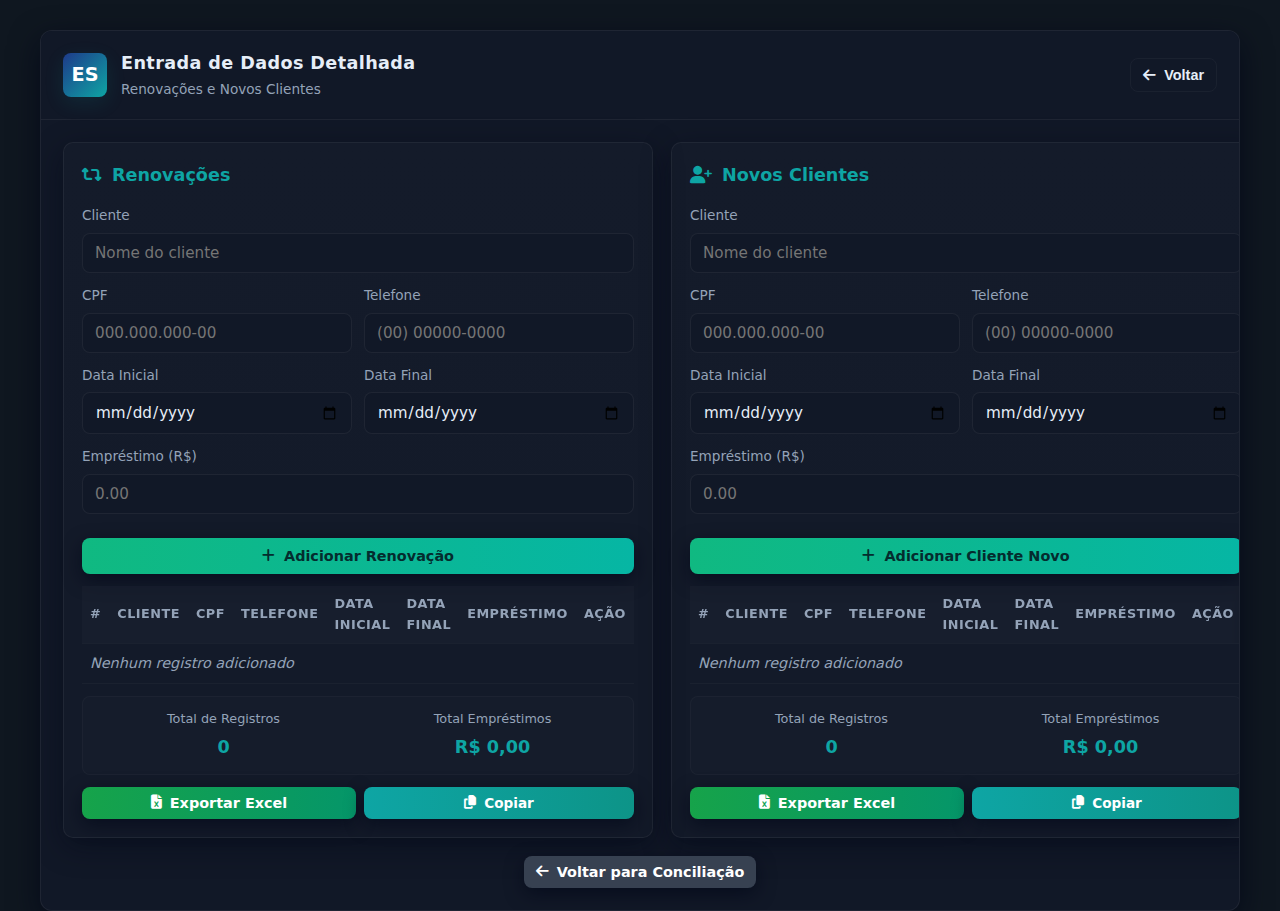
<file: data_entry.html>
<!DOCTYPE html>
<html lang="pt-BR">
<head>
  <meta charset="UTF-8">
  <meta name="viewport" content="width=device-width, initial-scale=1.0">
  <meta name="description" content="Entrada de Dados Detalhada - ESPARTANO 2">
  <title>Entrada de Dados Detalhada - ESPARTANO</title>

  <link href="https://cdnjs.cloudflare.com/ajax/libs/font-awesome/6.5.0/css/all.min.css" rel="stylesheet">
  
  <link rel="stylesheet" href="styles.css">
  <style>
    .data-entry-container {
      display: grid;
      grid-template-columns: 1fr 1fr;
      gap: 18px;
      margin-bottom: 18px;
    }

    .entry-section {
      background: linear-gradient(180deg, rgba(255, 255, 255, 0.015), rgba(255, 255, 255, 0.01));
      border-radius: 10px;
      padding: 18px;
      border: 1px solid var(--border);
      box-shadow: var(--shadow-md);
    }

    .entry-section h2 {
      margin: 0 0 16px 0;
      color: var(--accent);
      font-size: 1.1rem;
      display: flex;
      align-items: center;
      gap: 10px;
      font-weight: 700;
    }

    .form-row {
      display: grid;
      grid-template-columns: 1fr 1fr;
      gap: 12px;
      margin-bottom: 12px;
    }

    .form-row.full {
      grid-template-columns: 1fr;
    }

    .form-group {
      display: flex;
      flex-direction: column;
    }

    .form-group label {
      font-size: 0.85rem;
      color: var(--muted);
      margin-bottom: 6px;
      font-weight: 500;
    }

    .form-group input {
      width: 100%;
      padding: 10px 12px;
      border-radius: 8px;
      background: var(--card);
      color: var(--white);
      border: 1px solid var(--border);
      font-size: 0.95rem;
      transition: var(--transition);
      font-family: inherit;
    }

    .form-group input:focus {
      outline: 2px solid rgba(14, 165, 164, 0.12);
      border-color: rgba(14, 165, 164, 0.2);
      background: rgba(17, 24, 39, 0.8);
    }

    .form-group input:hover {
      border-color: rgba(255, 255, 255, 0.1);
    }

    .btn-add-row {
      background: linear-gradient(90deg, var(--success), #06b6a4);
      color: #042c2e;
      width: 100%;
      justify-content: center;
      padding: 10px 16px;
      margin-top: 12px;
    }

    .btn-add-row:hover {
      background: linear-gradient(90deg, #059669, #0d9488);
    }

    .data-table {
      width: 100%;
      border-collapse: collapse;
      margin-top: 12px;
      font-size: 0.9rem;
      color: var(--white);
      overflow-x: auto;
    }

    .data-table thead th {
      background: rgba(255, 255, 255, 0.02);
      color: var(--muted);
      font-weight: 700;
      font-size: 0.8rem;
      padding: 8px;
      text-align: left;
      border-bottom: 1px solid rgba(255, 255, 255, 0.03);
      text-transform: uppercase;
      letter-spacing: 0.5px;
    }

    .data-table tbody td {
      padding: 8px;
      border-bottom: 1px solid rgba(255, 255, 255, 0.03);
      vertical-align: middle;
    }

    .data-table tbody tr:nth-child(even) {
      background: rgba(255, 255, 255, 0.012);
    }

    .data-table tbody tr:hover {
      background: rgba(255, 255, 255, 0.03);
    }

    .btn-delete-row {
      background: #b91c1c;
      padding: 4px 8px;
      font-size: 0.8rem;
    }

    .btn-delete-row:hover {
      background: #991b1b;
    }

    .action-buttons {
      display: flex;
      gap: 8px;
      margin-top: 12px;
      flex-wrap: wrap;
    }

    .btn-export {
      background: linear-gradient(90deg, #16a34a, #059669);
      flex: 1;
      justify-content: center;
    }

    .btn-export:hover {
      background: linear-gradient(90deg, #15803d, #047857);
    }

    .btn-copy {
      background: linear-gradient(90deg, #0ea5a4, #0d9488);
      flex: 1;
      justify-content: center;
    }

    .btn-copy:hover {
      background: linear-gradient(90deg, #0d9488, #14b8a6);
    }

    .btn-back {
      background: #374151;
      flex: 1;
      justify-content: center;
    }

    .btn-back:hover {
      background: #4b5563;
    }

    .stats-row {
      display: grid;
      grid-template-columns: 1fr 1fr;
      gap: 12px;
      margin-top: 12px;
      padding: 12px;
      background: rgba(255, 255, 255, 0.01);
      border-radius: 8px;
      border: 1px solid rgba(255, 255, 255, 0.03);
    }

    .stat-item {
      text-align: center;
    }

    .stat-label {
      color: var(--muted);
      font-size: 0.8rem;
      margin-bottom: 4px;
    }

    .stat-value {
      color: var(--accent);
      font-weight: 700;
      font-size: 1.1rem;
    }

    .empty-message {
      text-align: center;
      padding: 20px;
      color: var(--muted);
      font-style: italic;
    }

    .success-message {
      background: rgba(16, 185, 129, 0.1);
      border: 1px solid rgba(16, 185, 129, 0.3);
      color: #10b981;
      padding: 10px 12px;
      border-radius: 8px;
      margin-bottom: 12px;
      display: none;
      font-size: 0.9rem;
    }

    .success-message.show {
      display: block;
      animation: slideIn 0.3s ease-in-out;
    }

    @keyframes slideIn {
      from {
        opacity: 0;
        transform: translateY(-10px);
      }
      to {
        opacity: 1;
        transform: translateY(0);
      }
    }

    @media (max-width: 1024px) {
      .data-entry-container {
        grid-template-columns: 1fr;
      }
    }

    @media (max-width: 768px) {
      .form-row {
        grid-template-columns: 1fr;
      }

      .data-table {
        font-size: 0.8rem;
      }

      .data-table thead th,
      .data-table tbody td {
        padding: 6px;
      }

      .action-buttons {
        flex-direction: column;
      }

      .btn-export,
      .btn-copy,
      .btn-back {
        flex: 1;
      }
    }
  </style>
</head>
<body>
  <div class="wrap">
    <header class="app-header">
      <div class="title">
        <div class="logo">ES</div>
        <div>
          <h1>Entrada de Dados Detalhada</h1>
          <div class="subtitle">Renovações e Novos Clientes</div>
        </div>
      </div>

      <div class="header-actions">
        <button title="Voltar para Conciliação" onclick="window.location.href='index.html'">
          <i class="fa-solid fa-arrow-left"></i> Voltar
        </button>
      </div>
    </header>

    <main style="display: block; padding: 22px;">
      <div class="data-entry-container">
        <!-- SEÇÃO RENOVAÇÃO -->
        <div class="entry-section">
          <h2><i class="fa-solid fa-retweet"></i> Renovações</h2>
          
          <div class="success-message" id="successRenovacao"></div>

          <div class="form-row full">
            <div class="form-group">
              <label for="cliente_renov">Cliente</label>
              <input type="text" id="cliente_renov" placeholder="Nome do cliente">
            </div>
          </div>

          <div class="form-row">
            <div class="form-group">
              <label for="cpf_renov">CPF</label>
              <input type="text" id="cpf_renov" placeholder="000.000.000-00">
            </div>
            <div class="form-group">
              <label for="telefone_renov">Telefone</label>
              <input type="text" id="telefone_renov" placeholder="(00) 00000-0000">
            </div>
          </div>

          <div class="form-row">
            <div class="form-group">
              <label for="dataInicial_renov">Data Inicial</label>
              <input type="date" id="dataInicial_renov" onchange="preencherDataFinal('renov')">
            </div>
            <div class="form-group">
              <label for="dataFinal_renov">Data Final</label>
              <input type="date" id="dataFinal_renov">
            </div>
          </div>

          <div class="form-row full">
            <div class="form-group">
              <label for="emprestimo_renov">Empréstimo (R$)</label>
              <input type="number" id="emprestimo_renov" placeholder="0.00" step="0.01">
            </div>
          </div>

          <button class="btn btn-add-row" onclick="adicionarRenovacao()">
            <i class="fa-solid fa-plus"></i> Adicionar Renovação
          </button>

          <div style="overflow-x: auto;">
            <table class="data-table" id="tabelaRenovacao">
              <thead>
                <tr>
                  <th>#</th>
                  <th>Cliente</th>
                  <th>CPF</th>
                  <th>Telefone</th>
                  <th>Data Inicial</th>
                  <th>Data Final</th>
                  <th>Empréstimo</th>
                  <th>Ação</th>
                </tr>
              </thead>
              <tbody id="corpoRenovacao">
                <tr class="empty-message">
                  <td colspan="8">Nenhum registro adicionado</td>
                </tr>
              </tbody>
            </table>
          </div>

          <div class="stats-row">
            <div class="stat-item">
              <div class="stat-label">Total de Registros</div>
              <div class="stat-value" id="totalRenovacao">0</div>
            </div>
            <div class="stat-item">
              <div class="stat-label">Total Empréstimos</div>
              <div class="stat-value" id="totalEmprestimoRenovacao">R$ 0,00</div>
            </div>
          </div>

          <div class="action-buttons">
            <button class="btn btn-export" onclick="exportarExcelRenovacao()">
              <i class="fa-solid fa-file-excel"></i> Exportar Excel
            </button>
            <button class="btn btn-copy" onclick="copiarClipboardRenovacao()">
              <i class="fa-solid fa-copy"></i> Copiar
            </button>
          </div>
        </div>

        <!-- SEÇÃO CLIENTE NOVO -->
        <div class="entry-section">
          <h2><i class="fa-solid fa-user-plus"></i> Novos Clientes</h2>
          
          <div class="success-message" id="successNovo"></div>

          <div class="form-row full">
            <div class="form-group">
              <label for="cliente_novo">Cliente</label>
              <input type="text" id="cliente_novo" placeholder="Nome do cliente">
            </div>
          </div>

          <div class="form-row">
            <div class="form-group">
              <label for="cpf_novo">CPF</label>
              <input type="text" id="cpf_novo" placeholder="000.000.000-00">
            </div>
            <div class="form-group">
              <label for="telefone_novo">Telefone</label>
              <input type="text" id="telefone_novo" placeholder="(00) 00000-0000">
            </div>
          </div>

          <div class="form-row">
            <div class="form-group">
              <label for="dataInicial_novo">Data Inicial</label>
              <input type="date" id="dataInicial_novo" onchange="preencherDataFinal('novo')">
            </div>
            <div class="form-group">
              <label for="dataFinal_novo">Data Final</label>
              <input type="date" id="dataFinal_novo">
            </div>
          </div>

          <div class="form-row full">
            <div class="form-group">
              <label for="emprestimo_novo">Empréstimo (R$)</label>
              <input type="number" id="emprestimo_novo" placeholder="0.00" step="0.01">
            </div>
          </div>

          <button class="btn btn-add-row" onclick="adicionarClienteNovo()">
            <i class="fa-solid fa-plus"></i> Adicionar Cliente Novo
          </button>

          <div style="overflow-x: auto;">
            <table class="data-table" id="tabelaNovo">
              <thead>
                <tr>
                  <th>#</th>
                  <th>Cliente</th>
                  <th>CPF</th>
                  <th>Telefone</th>
                  <th>Data Inicial</th>
                  <th>Data Final</th>
                  <th>Empréstimo</th>
                  <th>Ação</th>
                </tr>
              </thead>
              <tbody id="corpoNovo">
                <tr class="empty-message">
                  <td colspan="8">Nenhum registro adicionado</td>
                </tr>
              </tbody>
            </table>
          </div>

          <div class="stats-row">
            <div class="stat-item">
              <div class="stat-label">Total de Registros</div>
              <div class="stat-value" id="totalNovo">0</div>
            </div>
            <div class="stat-item">
              <div class="stat-label">Total Empréstimos</div>
              <div class="stat-value" id="totalEmprestimoNovo">R$ 0,00</div>
            </div>
          </div>

          <div class="action-buttons">
            <button class="btn btn-export" onclick="exportarExcelNovo()">
              <i class="fa-solid fa-file-excel"></i> Exportar Excel
            </button>
            <button class="btn btn-copy" onclick="copiarClipboardNovo()">
              <i class="fa-solid fa-copy"></i> Copiar
            </button>
          </div>
        </div>
      </div>

      <div style="margin-top: 18px; text-align: center;">
        <button class="btn btn-back" onclick="window.location.href='index.html'">
          <i class="fa-solid fa-arrow-left"></i> Voltar para Conciliação
        </button>
      </div>
    </main>
  </div>

  <script>
    // Dados globais
    let dadosRenovacao = [];
    let dadosNovo = [];

    // Formatar moeda
    function formatarMoeda(valor) {
      return new Intl.NumberFormat('pt-BR', {
        style: 'currency',
        currency: 'BRL'
      }).format(valor);
    }

    // Formatar data
    function formatarData(dataStr) {
      if (!dataStr) return '';
      const [ano, mes, dia] = dataStr.split('-');
      return `${dia}/${mes}/${ano}`;
    }

    // Mostrar mensagem de sucesso
    function mostrarSucesso(elementId, mensagem) {
      const el = document.getElementById(elementId);
      el.textContent = mensagem;
      el.classList.add('show');
      setTimeout(() => el.classList.remove('show'), 3000);
    }

    // Preencher Data Final automaticamente (Data Inicial + 19 dias)
    function preencherDataFinal(prefixo) {
      const dataInicialInput = document.getElementById(`dataInicial_${prefixo}`);
      const dataFinalInput = document.getElementById(`dataFinal_${prefixo}`);
      
      if (dataInicialInput.value) {
        const dataInicial = new Date(dataInicialInput.value + 'T00:00:00');
        const dataFinal = new Date(dataInicial);
        dataFinal.setDate(dataFinal.getDate() + 19);
        
        const ano = dataFinal.getFullYear();
        const mes = String(dataFinal.getMonth() + 1).padStart(2, '0');
        const dia = String(dataFinal.getDate()).padStart(2, '0');
        
        dataFinalInput.value = `${ano}-${mes}-${dia}`;
      }
    }

    // Limpar formulário
    function limparFormulario(prefixo) {
      document.getElementById(`cliente_${prefixo}`).value = '';
      document.getElementById(`cpf_${prefixo}`).value = '';
      document.getElementById(`telefone_${prefixo}`).value = '';
      document.getElementById(`dataInicial_${prefixo}`).value = '';
      document.getElementById(`dataFinal_${prefixo}`).value = '';
      document.getElementById(`emprestimo_${prefixo}`).value = '';
    }

    // Atualizar estatísticas
    function atualizarStats(tipo) {
      const dados = tipo === 'renovacao' ? dadosRenovacao : dadosNovo;
      const totalEl = document.getElementById(`total${tipo === 'renovacao' ? 'Renovacao' : 'Novo'}`);
      const totalEmpEl = document.getElementById(`totalEmprestimo${tipo === 'renovacao' ? 'Renovacao' : 'Novo'}`);
      
      const total = dados.length;
      const totalEmp = dados.reduce((sum, item) => sum + parseFloat(item.emprestimo || 0), 0);
      
      totalEl.textContent = total;
      totalEmpEl.textContent = formatarMoeda(totalEmp);
    }

    // Atualizar tabela
    function atualizarTabela(tipo) {
      const dados = tipo === 'renovacao' ? dadosRenovacao : dadosNovo;
      const corpoId = tipo === 'renovacao' ? 'corpoRenovacao' : 'corpoNovo';
      const corpo = document.getElementById(corpoId);

      if (dados.length === 0) {
        corpo.innerHTML = '<tr class="empty-message"><td colspan="8">Nenhum registro adicionado</td></tr>';
        atualizarStats(tipo);
        return;
      }

      corpo.innerHTML = dados.map((item, idx) => `
        <tr>
          <td>${idx + 1}</td>
          <td>${item.cliente}</td>
          <td>${item.cpf}</td>
          <td>${item.telefone}</td>
          <td>${formatarData(item.dataInicial)}</td>
          <td>${formatarData(item.dataFinal)}</td>
          <td>${formatarMoeda(item.emprestimo)}</td>
          <td>
            <button class="btn btn-delete-row" onclick="deletarRegistro('${tipo}', ${idx})">
              <i class="fa-solid fa-trash"></i>
            </button>
          </td>
        </tr>
      `).join('');

      atualizarStats(tipo);
    }

    // Deletar registro
    function deletarRegistro(tipo, idx) {
      if (confirm('Deseja realmente remover este registro?')) {
        if (tipo === 'renovacao') {
          dadosRenovacao.splice(idx, 1);
        } else {
          dadosNovo.splice(idx, 1);
        }
        atualizarTabela(tipo);
        mostrarSucesso(`success${tipo === 'renovacao' ? 'Renovacao' : 'Novo'}`, '✅ Registro removido!');
      }
    }

    // Adicionar renovação
    function adicionarRenovacao() {
      const cliente = document.getElementById('cliente_renov').value.trim();
      const cpf = document.getElementById('cpf_renov').value.trim();
      const telefone = document.getElementById('telefone_renov').value.trim();
      const dataInicial = document.getElementById('dataInicial_renov').value;
      const dataFinal = document.getElementById('dataFinal_renov').value;
      const emprestimo = parseFloat(document.getElementById('emprestimo_renov').value) || 0;

      if (!cliente || !cpf || !telefone || !dataInicial || !dataFinal || emprestimo === 0) {
        alert('⚠️ Preencha todos os campos!');
        return;
      }

      dadosRenovacao.push({ cliente, cpf, telefone, dataInicial, dataFinal, emprestimo });
      atualizarTabela('renovacao');
      limparFormulario('renov');
      mostrarSucesso('successRenovacao', '✅ Renovação adicionada!');
    }

    // Adicionar cliente novo
    function adicionarClienteNovo() {
      const cliente = document.getElementById('cliente_novo').value.trim();
      const cpf = document.getElementById('cpf_novo').value.trim();
      const telefone = document.getElementById('telefone_novo').value.trim();
      const dataInicial = document.getElementById('dataInicial_novo').value;
      const dataFinal = document.getElementById('dataFinal_novo').value;
      const emprestimo = parseFloat(document.getElementById('emprestimo_novo').value) || 0;

      if (!cliente || !cpf || !telefone || !dataInicial || !dataFinal || emprestimo === 0) {
        alert('⚠️ Preencha todos os campos!');
        return;
      }

      dadosNovo.push({ cliente, cpf, telefone, dataInicial, dataFinal, emprestimo });
      atualizarTabela('novo');
      limparFormulario('novo');
      mostrarSucesso('successNovo', '✅ Cliente novo adicionado!');
    }

    // Exportar para Excel
    function exportarExcelRenovacao() {
      exportarExcel(dadosRenovacao, 'Renovacoes');
    }

    function exportarExcelNovo() {
      exportarExcel(dadosNovo, 'Novos_Clientes');
    }

    function exportarExcel(dados, nomeArquivo) {
      if (dados.length === 0) {
        alert('⚠️ Nenhum dado para exportar!');
        return;
      }

      let csv = 'CLIENTE\tCPF\tTelefone\tData Inicial\tData Final\tEmpréstimo (R$)\n';
      dados.forEach(item => {
        const emp = item.emprestimo.toString().replace('.', ',');
        csv += `${item.cliente}\t${item.cpf}\t${item.telefone}\t${formatarData(item.dataInicial)}\t${formatarData(item.dataFinal)}\t${emp}\n`;
      });

      const blob = new Blob([csv], { type: 'text/plain;charset=utf-8;' });
      const link = document.createElement('a');
      const url = URL.createObjectURL(blob);
      
      link.setAttribute('href', url);
      link.setAttribute('download', `${nomeArquivo}_${new Date().toISOString().split('T')[0]}.txt`);
      link.style.visibility = 'hidden';
      
      document.body.appendChild(link);
      link.click();
      document.body.removeChild(link);
      
      mostrarSucesso(nomeArquivo === 'Renovacoes' ? 'successRenovacao' : 'successNovo', '✅ Arquivo exportado!');
    }

    // Copiar para clipboard
    function copiarClipboardRenovacao() {
      copiarClipboard(dadosRenovacao, 'successRenovacao');
    }

    function copiarClipboardNovo() {
      copiarClipboard(dadosNovo, 'successNovo');
    }

    function copiarClipboard(dados, successId) {
      if (dados.length === 0) {
        alert('⚠️ Nenhum dado para copiar!');
        return;
      }

      let tsv = 'CLIENTE\tCPF\tTelefone\tData Inicial\tData Final\tEmpréstimo (R$)\n';
      dados.forEach(item => {
        const emp = item.emprestimo.toString().replace('.', ',');
        tsv += `${item.cliente}\t${item.cpf}\t${item.telefone}\t${formatarData(item.dataInicial)}\t${formatarData(item.dataFinal)}\t${emp}\n`;
      });

      navigator.clipboard.writeText(tsv).then(() => {
        mostrarSucesso(successId, '✅ Copiado! Cole no Excel com Ctrl+V');
      }).catch(() => {
        alert('❌ Erro ao copiar!');
      });
    }

    // Carregar dados ao iniciar
    window.addEventListener('load', function() {
      const dadosTransferidos = localStorage.getItem('espartano2_transferencia');
      if (dadosTransferidos) {
        try {
          const dados = JSON.parse(dadosTransferidos);
          if (dados.renovacoes) dadosRenovacao = dados.renovacoes;
          if (dados.novos) dadosNovo = dados.novos;
          localStorage.removeItem('espartano2_transferencia');
          atualizarTabela('renovacao');
          atualizarTabela('novo');
        } catch (e) {
          console.error('Erro ao carregar dados:', e);
        }
      }
    });

    // Permitir Enter para adicionar
    document.addEventListener('DOMContentLoaded', function() {
      const inputsRenov = ['cliente_renov', 'cpf_renov', 'telefone_renov', 'dataInicial_renov', 'dataFinal_renov', 'emprestimo_renov'];
      const inputsNovo = ['cliente_novo', 'cpf_novo', 'telefone_novo', 'dataInicial_novo', 'dataFinal_novo', 'emprestimo_novo'];

      inputsRenov.forEach(id => {
        const el = document.getElementById(id);
        if (el) el.addEventListener('keypress', e => e.key === 'Enter' && adicionarRenovacao());
      });

      inputsNovo.forEach(id => {
        const el = document.getElementById(id);
        if (el) el.addEventListener('keypress', e => e.key === 'Enter' && adicionarClienteNovo());
      });
    });
  </script>
</body>
</html>
</file>
<file: styles.css>
:root {
  --bg: #0f1720;
  --card: #111827;
  --muted: #94a3b8;
  --accent: #0ea5a4;
  --primary: #1e3a8a;
  --danger: #ef4444;
  --success: #10b981;
  --glass: rgba(255, 255, 255, 0.03);
  --border: rgba(255, 255, 255, 0.06);
  --white: #e6eef8;
  --shadow-sm: 0 6px 18px rgba(2, 6, 23, 0.6);
  --shadow-md: 0 8px 30px rgba(2, 6, 23, 0.45);
  --shadow-lg: 0 10px 30px rgba(2, 6, 23, 0.7);
  --transition: all 0.3s cubic-bezier(0.4, 0, 0.2, 1);
}

.light-theme {
  --bg: #f9fafb; /* Fundo branco muito suave */
  --card: #ffffff; /* Fundo dos painéis branco */
  --muted: #6b7280; /* Texto secundário */
  --accent: #0d9488; /* Cor de destaque (mantida) */
  --primary: #3b82f6; /* Azul mais suave */
  --danger: #dc2626; /* Vermelho */
  --success: #10b981; /* Verde */
  --glass: rgba(0, 0, 0, 0.01);
  --border: #e5e7eb; /* Borda clara */
  --white: #1f2937; /* Texto principal escuro */
  --shadow-sm: 0 1px 2px rgba(0, 0, 0, 0.05);
  --shadow-md: 0 4px 6px rgba(0, 0, 0, 0.1);
  --shadow-lg: 0 10px 15px rgba(0, 0, 0, 0.1);
}

*,
*::before,
*::after {
  box-sizing: border-box;
}

html,
body {
  height: 100%;
  margin: 0;
  padding: 0;
}

body {
  font-family: 'Segoe UI', Roboto, system-ui, -apple-system, 'Helvetica Neue', Arial, sans-serif;
  background: var(--bg); /* Cor sólida para um visual flat */
  color: var(--white);
  -webkit-font-smoothing: antialiased;
  -moz-osx-font-smoothing: grayscale;
  padding: 18px;
  line-height: 1.6;
}

.wrap {
  max-width: 1200px;
  margin: 12px auto;
  background: var(--card); /* Cor sólida do card para o wrap */
  border-radius: 12px;
  box-shadow: var(--shadow-lg);
  border: 1px solid var(--border);
  overflow: hidden;
}

.app-header {
  display: flex;
  align-items: center;
  justify-content: space-between;
  padding: 18px 22px;
  background: var(--card); /* Cor sólida do card */
  border-bottom: 1px solid var(--border);
  gap: 16px;
  flex-wrap: wrap;
}

.title {
  display: flex;
  gap: 14px;
  align-items: center;
}

.logo {
  width: 44px;
  height: 44px;
  background: linear-gradient(135deg, var(--primary), var(--accent));
  display: flex;
  align-items: center;
  justify-content: center;
  border-radius: 8px;
  font-weight: 700;
  color: white;
  box-shadow: 0 6px 20px rgba(14, 165, 164, 0.12);
  font-size: 1.2rem;
}

h1 {
  font-size: 1.1rem;
  margin: 0;
  color: var(--white);
  letter-spacing: 0.4px;
  font-weight: 700;
}

.subtitle {
  color: var(--muted);
  font-size: 0.85rem;
  margin-top: 2px;
}

.header-actions {
  display: flex;
  gap: 10px;
  align-items: center;
  flex-wrap: wrap;
}

.header-actions button {
  background: transparent;
  border: 1px solid rgba(255, 255, 255, 0.04);
  color: var(--white);
  padding: 8px 12px;
  border-radius: 8px;
  cursor: pointer;
  display: inline-flex;
  gap: 8px;
  align-items: center;
  font-weight: 600;
  font-size: 0.9rem;
  transition: var(--transition);
}

.header-actions button:hover {
  transform: translateY(-3px);
  background: rgba(255, 255, 255, 0.05);
  box-shadow: var(--shadow-sm);
}

.header-actions button.btn-danger {
  background: #7f1d1d;
  border-color: #991b1b;
}

.header-actions button.btn-danger:hover {
  background: #991b1b;
}

main {
  padding: 22px;
  display: grid;
  grid-template-columns: 1fr 360px;
  gap: 18px;
}

.panel {
  background: var(--bg); /* Cor sólida do fundo */
  border-radius: 10px;
  padding: 18px;
  border: 1px solid var(--border);
  box-shadow: var(--shadow-md);
}

.main-panel {
  min-height: 400px;
}

.sub-panel {
  margin-bottom: 12px;
}

.panel h2 {
  margin: 0 0 12px 0;
  color: var(--accent);
  font-size: 1rem;
  display: flex;
  align-items: center;
  gap: 10px;
  font-weight: 700;
}

.grid-2col {
  display: grid;
  grid-template-columns: 1fr 1fr;
  gap: 12px;
}

label {
  font-size: 0.85rem;
  color: var(--muted);
  display: block;
  margin-bottom: 6px;
  font-weight: 500;
}

input[type="text"],
input[type="date"],
input[type="number"],
textarea {
  width: 100%;
  padding: 10px 12px;
  border-radius: 8px;
  background: var(--card);
  color: var(--white);
  border: 1px solid var(--border);
  font-size: 0.95rem;
  transition: var(--transition);
  font-family: inherit;
}

input:focus,
textarea:focus {
  outline: 2px solid rgba(14, 165, 164, 0.12);
  border-color: rgba(14, 165, 164, 0.2);
  background: rgba(17, 24, 39, 0.8);
}

input:hover,
textarea:hover {
  border-color: rgba(255, 255, 255, 0.1);
}

.input-estado {
  border-radius: 8px;
  padding: 10px 12px;
  width: 100%;
  margin-bottom: 12px;
  background: var(--card);
  border: 1px solid var(--border);
  color: var(--white);
}

.saldo-input {
  font-weight: 600;
}

table {
  width: 100%;
  border-collapse: collapse;
  margin-top: 8px;
  font-size: 0.92rem;
  color: var(--white);
}

th,
td {
  padding: 10px 8px;
  border-bottom: 1px solid rgba(255, 255, 255, 0.03);
  text-align: left;
  vertical-align: middle;
}

thead th {
  background: rgba(255, 255, 255, 0.02);
  color: var(--muted);
  font-weight: 700;
  font-size: 0.86rem;
  position: sticky;
  top: 0;
  backdrop-filter: blur(6px);
  text-transform: uppercase;
  letter-spacing: 0.5px;
}

tbody tr {
  transition: var(--transition);
}

tbody tr:nth-child(even) {
  background: rgba(255, 255, 255, 0.012);
}

tbody tr:hover {
  background: rgba(255, 255, 255, 0.03);
}

.valor-input {
  text-align: right;
  font-weight: 700;
  padding-right: 10px;
}

tfoot td {
  font-weight: 700;
  color: var(--accent);
  background: rgba(14, 165, 164, 0.03);
  border-top: 1px solid rgba(255, 255, 255, 0.02);
  padding-top: 12px;
}

.btn {
  display: inline-flex;
  gap: 8px;
  align-items: center;
  padding: 8px 12px;
  border-radius: 8px;
  border: none;
  cursor: pointer;
  font-weight: 700;
  color: white;
  background: var(--primary);
  box-shadow: var(--shadow-sm);
  transition: var(--transition);
  font-size: 0.9rem;
  font-family: inherit;
}

.btn:hover {
  transform: translateY(-3px);
  box-shadow: 0 8px 24px rgba(2, 6, 23, 0.8);
}

.btn:active {
  transform: translateY(-1px);
}

.btn-add {
  background: linear-gradient(90deg, var(--success), #06b6a4);
  color: #042c2e;
}

.btn-add:hover {
  background: linear-gradient(90deg, #059669, #0d9488);
}

.btn-paste {
  background: linear-gradient(90deg, #0f766e, #0ea5a4);
}

.btn-paste:hover {
  background: linear-gradient(90deg, #0d9488, #14b8a6);
}

.btn-zerar {
  background: #374151;
}

.btn-zerar:hover {
  background: #4b5563;
}

.btn-excel {
  background: linear-gradient(90deg, #16a34a, #059669);
}

.btn-excel:hover {
  background: linear-gradient(90deg, #15803d, #047857);
}

.btn-pdf {
  background: linear-gradient(90deg, #ef4444, #dc2626);
}

.btn-pdf:hover {
  background: linear-gradient(90deg, #dc2626, #b91c1c);
}

.btn-conciliacao {
  background: linear-gradient(90deg, #6d28d9, #5b21b6);
  width: 100%;
  justify-content: center;
  padding: 12px 16px;
  font-size: 1rem;
}

.btn-conciliacao:hover {
  background: linear-gradient(90deg, #5b21b6, #4c1d95);
}

.btn-copy {
  background: linear-gradient(90deg, #0ea5a4, #0d9488);
  padding: 6px 10px;
  font-size: 0.85rem;
}

.btn-group {
  margin-top: 12px;
  display: flex;
  gap: 8px;
  flex-wrap: wrap;
}

.paste-container {
  margin-top: 10px;
  border-radius: 8px;
  padding: 10px;
  border: 1px dashed rgba(255, 255, 255, 0.04);
  background: linear-gradient(180deg, rgba(255, 255, 255, 0.01), rgba(0, 0, 0, 0.02));
}

.paste-container label {
  color: var(--muted);
  display: block;
  margin-bottom: 8px;
}

.paste-container textarea {
  width: 100%;
  height: 100px;
  margin-top: 8px;
  background: var(--card);
  color: var(--white);
  border: 1px solid var(--border);
  resize: vertical;
  font-family: ui-monospace, SFMono-Regular, Menlo, Monaco, 'Courier New', monospace;
  font-size: 0.9rem;
}

.paste-actions {
  margin-top: 8px;
  display: flex;
  gap: 8px;
  justify-content: flex-end;
}

.side {
  display: flex;
  flex-direction: column;
  gap: 12px;
  position: sticky; /* Torna a coluna lateral "pegajosa" */
  top: 22px; /* Distância do topo da tela (ajustar conforme o padding do main) */
  height: fit-content; /* Impede que o elemento se estique além do necessário */
}

.card {
  background: var(--card); /* Cor sólida do card */
  border-radius: 10px;
  padding: 14px;
  border: 1px solid var(--border);
}

.card h3 {
  margin: 0 0 12px 0;
  color: var(--accent);
  font-size: 0.95rem;
  display: flex;
  align-items: center;
  gap: 8px;
  font-weight: 700;
}

.resumo-item {
  display: flex;
  justify-content: space-between;
  margin: 8px 0;
  color: var(--muted);
  font-size: 0.9rem;
}

.resumo-item strong {
  color: var(--white);
  font-weight: 700;
}

.conciliacao-output {
  white-space: pre-wrap;
  background: #020617;
  border-radius: 8px;
  padding: 12px;
  color: var(--muted);
  display: none;
  font-family: ui-monospace, SFMono-Regular, Menlo, Monaco, 'Courier New', monospace;
  border: 1px solid rgba(255, 255, 255, 0.03);
  margin-top: 18px;
  max-height: 400px;
  overflow-y: auto;
  font-size: 0.85rem;
  line-height: 1.6;
}

.link-container {
  margin-top: 18px;
  padding: 12px;
  background: rgba(14, 165, 164, 0.03);
  border: 1px solid rgba(14, 165, 164, 0.1);
  border-radius: 8px;
}

.link-container label {
  color: var(--accent);
  font-weight: 600;
  margin-bottom: 8px;
}

.link-display {
  display: flex;
  gap: 8px;
  align-items: center;
  margin-top: 8px;
}

.link-display code {
  flex: 1;
  background: var(--card);
  padding: 8px 12px;
  border-radius: 6px;
  color: var(--white);
  font-size: 0.85rem;
  word-break: break-all;
  border: 1px solid var(--border);
  font-family: ui-monospace, SFMono-Regular, Menlo, Monaco, 'Courier New', monospace;
}

.footer {
  padding: 12px 18px;
  color: var(--muted);
  font-size: 0.9rem;
  display: flex;
  justify-content: space-between;
  align-items: center;
  border-top: 1px solid var(--border);
  background: var(--card); /* Cor sólida do card */
  flex-wrap: wrap;
  gap: 12px;
}

::-webkit-scrollbar {
  width: 8px;
  height: 8px;
}

::-webkit-scrollbar-track {
  background: var(--card);
  border-radius: 4px;
}

::-webkit-scrollbar-thumb {
  background: var(--muted);
  border-radius: 4px;
}

::-webkit-scrollbar-thumb:hover {
  background: var(--accent);
}

@media (max-width: 980px) {
  main {
    grid-template-columns: 1fr;
  }

  .header-actions {
    gap: 8px;
    flex-wrap: wrap;
  }

  .wrap {
    margin: 8px;
  }

  .grid-2col {
    grid-template-columns: 1fr;
  }

  body {
    padding: 8px;
  }
}

@media (max-width: 640px) {
  .app-header {
    flex-direction: column;
    align-items: flex-start;
  }

  .header-actions {
    width: 100%;
    justify-content: flex-start;
  }

  .header-actions button {
    flex: 1;
    justify-content: center;
    min-width: 100px;
  }

  h1 {
    font-size: 1rem;
  }

  .subtitle {
    font-size: 0.8rem;
  }
}

@keyframes fadeIn {
  from {
    opacity: 0;
    transform: translateY(10px);
  }
  to {
    opacity: 1;
    transform: translateY(0);
  }
}

.panel,
.card {
  animation: fadeIn 0.3s ease-out;
}

.grafico-container {
  margin-top: 12px;
}

.grafico-item {
  margin-bottom: 16px;
}

.grafico-label {
  display: flex;
  justify-content: space-between;
  align-items: center;
  margin-bottom: 6px;
  font-size: 0.9rem;
}

.grafico-label span {
  color: var(--muted);
  font-weight: 500;
}

.grafico-label strong {
  color: var(--white);
  font-weight: 700;
  font-size: 0.95rem;
}

.grafico-barra-container {
  width: 100%;
  height: 24px;
  background: rgba(255, 255, 255, 0.03);
  border-radius: 6px;
  overflow: hidden;
  border: 1px solid var(--border);
  position: relative;
}

.grafico-barra {
  height: 100%;
  border-radius: 6px;
  transition: width 0.8s cubic-bezier(0.4, 0, 0.2, 1);
  position: relative;
  min-width: 2px;
}

.grafico-barra::after {
  content: '';
  position: absolute;
  top: 0;
  left: 0;
  right: 0;
  bottom: 0;
  background: linear-gradient(90deg, 
    rgba(255, 255, 255, 0.1) 0%, 
    rgba(255, 255, 255, 0) 50%, 
    rgba(255, 255, 255, 0.1) 100%);
  animation: shimmer 2s infinite;
}

@keyframes shimmer {
  0% {
    transform: translateX(-100%);
  }
  100% {
    transform: translateX(100%);
  }
}

.barra-inicial {
  background: linear-gradient(90deg, #1e3a8a, #2563eb);
  box-shadow: 0 0 10px rgba(37, 99, 235, 0.3);
}

.barra-positiva {
  background: linear-gradient(90deg, var(--success), #06b6a4);
  box-shadow: 0 0 10px rgba(16, 185, 129, 0.3);
}

.barra-negativa {
  background: linear-gradient(90deg, var(--danger), #dc2626);
  box-shadow: 0 0 10px rgba(239, 68, 68, 0.3);
}

.barra-final {
  background: linear-gradient(90deg, var(--accent), #14b8a6);
  box-shadow: 0 0 10px rgba(14, 165, 164, 0.4);
}

@keyframes slideInUp {
  from {
    opacity: 0;
    transform: translateY(20px);
  }
  to {
    opacity: 1;
    transform: translateY(0);
  }
}

#graficoCard {
  animation: slideInUp 0.5s ease-out;
}

@media (max-width: 640px) {
  .grafico-label {
    font-size: 0.85rem;
  }

  .grafico-label strong {
    font-size: 0.9rem;
  }

  .grafico-barra-container {
    height: 20px;
  }
}

/* Estilos para a nova seção de Diária */
.resultado-diaria {
  margin-top: 10px;
  padding: 10px;
  background: rgba(255, 255, 255, 0.01);
  border: 1px solid var(--border);
  border-radius: 8px;
  font-size: 0.95rem;
  color: var(--white);
}

.diaria-header {
  margin-bottom: 8px;
  padding-bottom: 5px;
  border-bottom: 1px solid rgba(255, 255, 255, 0.05);
  font-size: 0.9rem;
}

.diaria-header strong {
  color: var(--accent);
}

.diaria-list {
  list-style: none;
  padding: 0;
  margin: 0;
  display: grid;
  grid-template-columns: repeat(auto-fill, minmax(60px, 1fr));
  gap: 6px;
}

.diaria-list li {
  background: rgba(255, 255, 255, 0.05);
  padding: 4px 8px;
  border-radius: 4px;
  font-weight: 500;
  text-align: center;
  transition: background 0.2s;
  font-size: 0.85rem;
}

.diaria-list li:hover {
  background: rgba(255, 255, 255, 0.1);
}

/* --- ESTILOS DE IMPRESSÃO --- */
@media print {
  body {
    background: white !important;
    color: black !important;
    padding: 0 !important;
    font-size: 10pt;
  }

  .wrap, .panel, .card {
    box-shadow: none !important;
    border: 1px solid #ccc !important;
    background: white !important;
    page-break-inside: avoid;
  }
  
  .wrap {
    max-width: 100% !important;
    margin: 0 !important;
    border: none !important;
  }

  main {
    grid-template-columns: 1fr !important; 
    padding: 0 !important;
    display: block !important;
  }
  
  .panel {
    padding: 15px !important;
    margin-bottom: 15px !important;
  }

  .panel h2 {
    color: #333 !important;
    border-bottom: 1px solid #eee;
    padding-bottom: 5px;
    margin-bottom: 10px !important;
    font-size: 1.2rem !important;
  }
  
  /* Esconde elementos desnecessários na impressão */
  .app-header, .side, .btn-group, .paste-container, .link-container, .footer, .panel h2 i, .no-print, .header-actions, .btn-conciliacao { 
    display: none !important;
  }

  /* Transforma inputs em texto simples (o JS faz a mágica de preencher) */
  input[type="text"],
  input[type="date"],
  input[type="number"] {
    border: none !important;
    background: transparent !important;
    color: black !important;
    padding: 0 !important;
    font-size: 1em !important;
    height: auto !important;
    -webkit-appearance: none;
    -moz-appearance: none;
    appearance: none;
  }
  
  /* Garante que o conteúdo da tabela seja impresso corretamente */
  table {
    page-break-inside: auto;
  }

  tr {
    page-break-inside: avoid;
    page-break-after: auto;
  }
  
  table td:nth-child(3) { /* Coluna de valor */
    text-align: right !important;
    font-weight: bold !important;
  }

  table thead th {
    background: #f0f0f0 !important;
    color: #333 !important;
    border-bottom: 2px solid #ccc !important;
  }

  table tfoot td {
    background: #e0e0e0 !important;
    color: #333 !important;
    border-top: 2px solid #ccc !important;
    font-weight: bold !important;
  }

  #conciliacaoOutput {
    display: block !important;
    color: #333 !important;
    background: #f9f9f9 !important;
    border: 1px solid #ccc !important;
    padding: 15px !important;
    margin-top: 20px !important;
    white-space: pre-wrap;
    font-family: monospace;
  }
}
</file>
